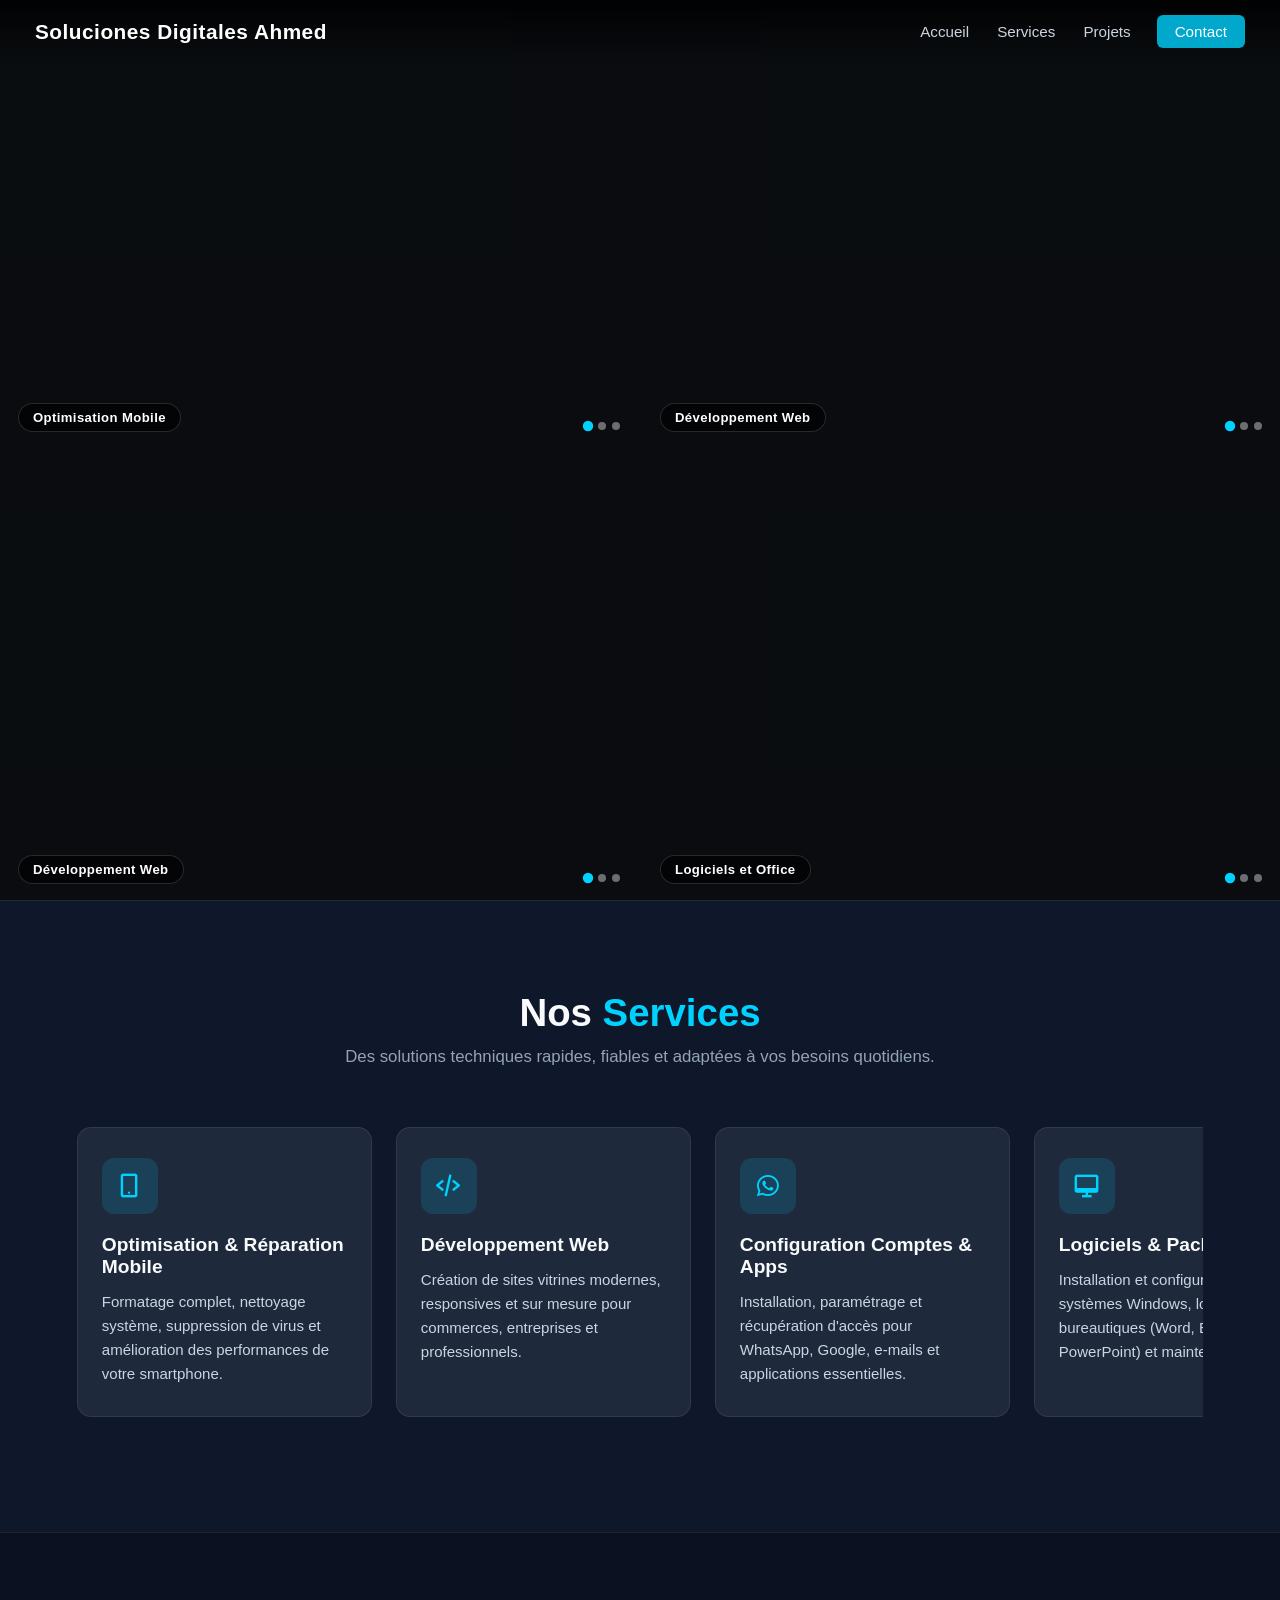
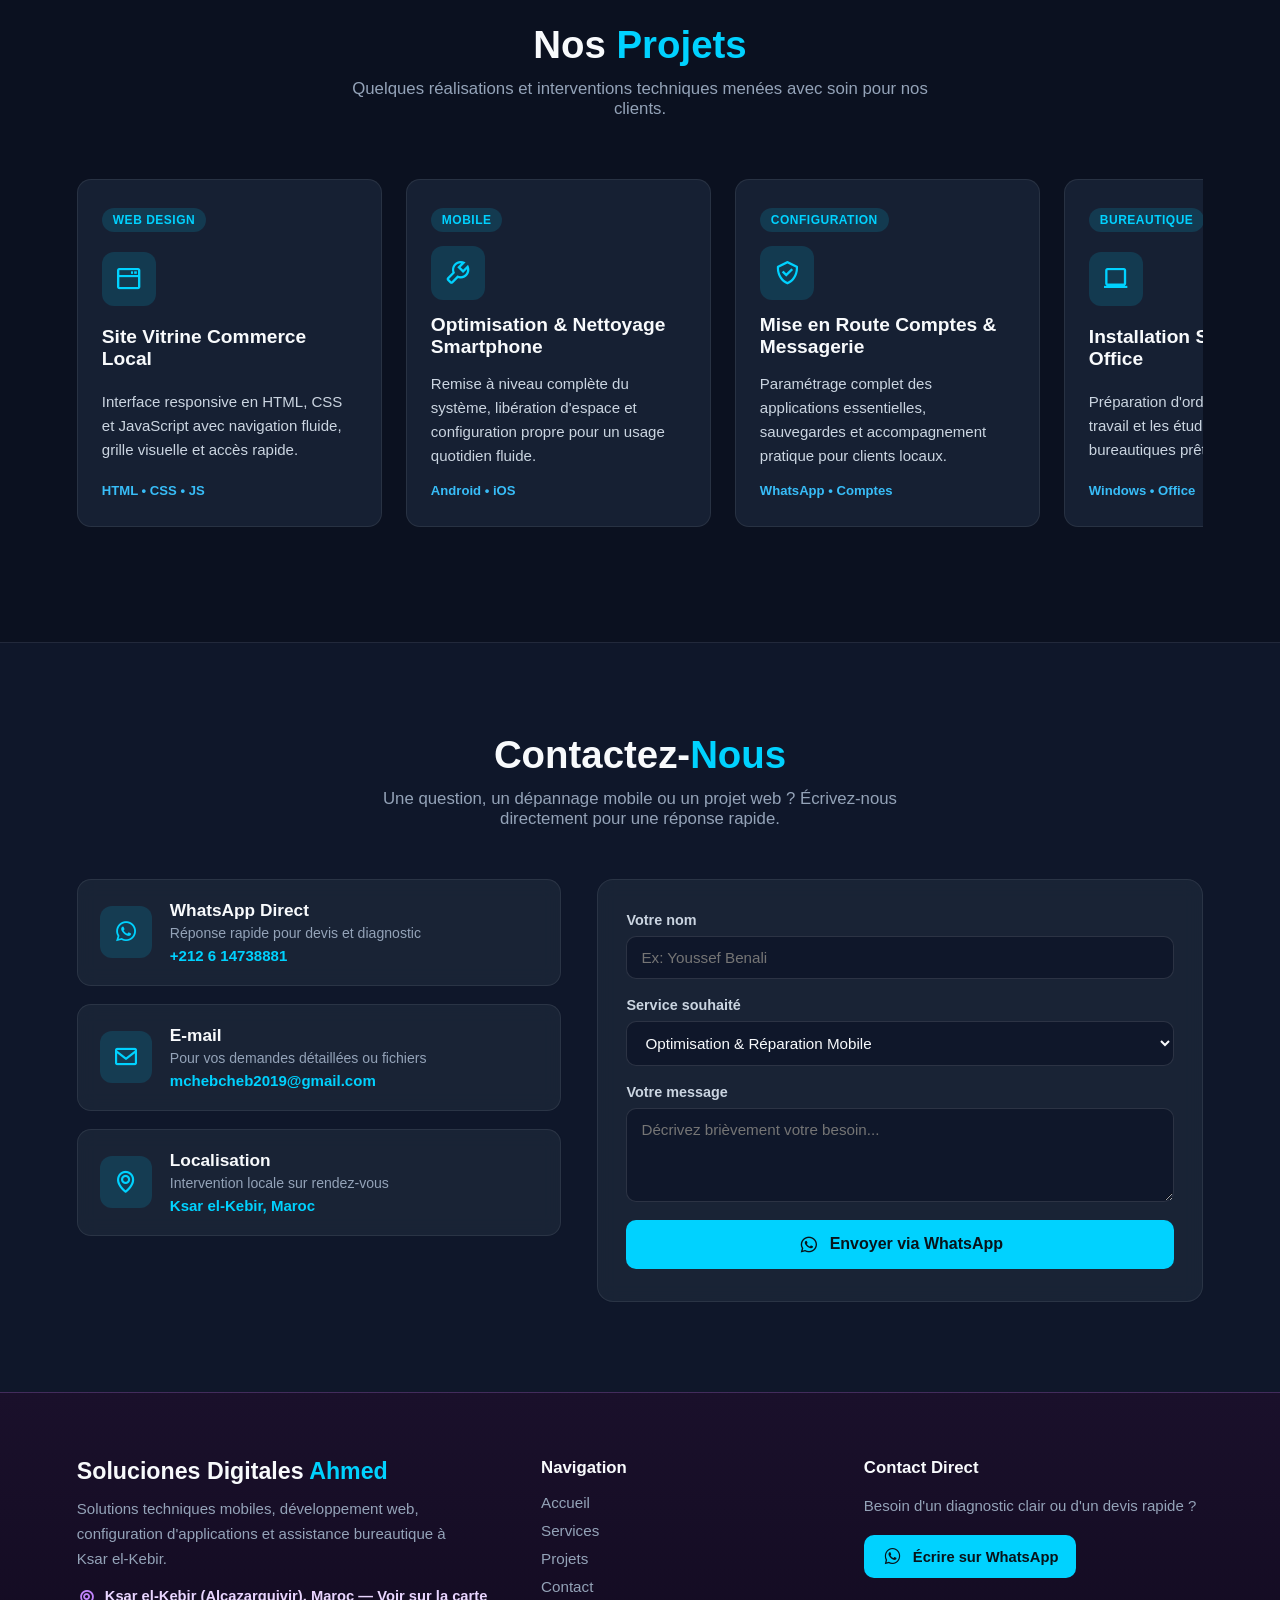
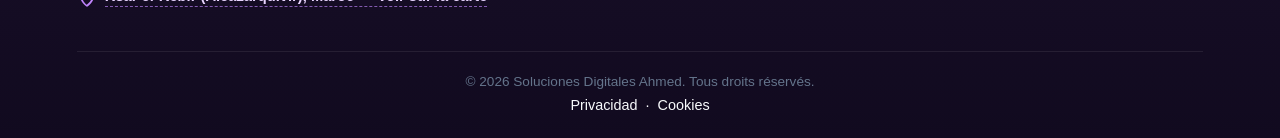
<file: index.html>
<!doctype html>
<html lang="es">

<head>
    <meta charset="UTF-8" />
    <meta http-equiv="X-UA-Compatible" content="IE=edge" />
    <meta name="viewport" content="width=device-width, initial-scale=1.0" />
    <meta name="description" content="Ahmed Design: Desarrollador web profesional al antojo del cliente.">
    <title>Ahmed Design | Motivarse</title>
    <link rel="stylesheet" href="estilos.css" />
    <link rel="stylesheet" href="responsive.css">
    <link href="https://unpkg.com/boxicons@2.1.4/css/boxicons.min.css" rel="stylesheet" />
    <link rel="stylesheet" href="https://cdnjs.cloudflare.com/ajax/libs/font-awesome/6.0.0/css/all.min.css">
    <link rel="icon" type="image/x-icon" href="favicon.ico">
    <style>
        @media (max-width: 768px) {
            img {
                max-width: 100% !important;
                height: auto !important;
                object-fit: cover;
            }
        }

        /* Estilo básico para el icono del menú hamburguesa en móvil */
        .menu-toggle {
            display: none;
            cursor: pointer;
            font-size: 2rem;
            color: #f8fafc;
        }

        @media (max-width: 768px) {
            .menu-toggle {
                display: block;
            }
        }
    </style>
</head>

<body>

    <!-- Barra de navegación superior -->
    <header class="navbar">
        <div class="logo">Soluciones Digitales Ahmed</div>

        <!-- Botón Menú Hamburguesa -->
        <div class="menu-toggle" id="mobile-menu">
            <i class='bx bx-menu'></i>
        </div>

        <nav class="nav-links">
            <a href="index.html" class="link active">Accueil</a>
            <a href="#services" class="link">Services</a>
            <a href="#projets" class="link">Projets</a>
            <a href="#contacto" class="btn-nav">Contact</a>
        </nav>
    </header>

    <!-- Cuadrícula principal de 4 esquinas -->
    <main class="grid-4-corners">

        <!-- ESQUINA 1: Superior Izquierda (Scroll Horizontal) -->
        <section class="corner" id="corner-1" data-direction="horizontal" data-interval="3200">
            <div class="slides-track">
                <div class="slide"
                    style="background-image: url('https://images.unsplash.com/photo-1518770660439-4636190af475?auto=format&fit=crop&w=1000&q=80');">
                </div>
                <div class="slide"
                    style="background-image: url('https://images.unsplash.com/photo-1498050108023-c5249f4df085?auto=format&fit=crop&w=1000&q=80');">
                </div>
                <div class="slide"
                    style="background-image: url('https://images.unsplash.com/photo-1526374965328-7f61d4dc18c5?auto=format&fit=crop&w=1000&q=80');">
                </div>
            </div>
            <span class="corner-badge">Optimisation Mobile</span>
            <div class="dots"></div>
        </section>

        <!-- ESQUINA 2: Superior Derecha (Scroll Vertical) -->
        <section class="corner" id="corner-2" data-direction="vertical" data-interval="3800">
            <div class="slides-track">
                <div class="slide"
                    style="background-image: url('https://images.unsplash.com/photo-1555066931-4365d14bab8c?auto=format&fit=crop&w=1000&q=80');">
                </div>
                <div class="slide"
                    style="background-image: url('https://images.unsplash.com/photo-1517694712202-14dd9538aa97?auto=format&fit=crop&w=1000&q=80');">
                </div>
                <div class="slide"
                    style="background-image: url('https://images.unsplash.com/photo-1504639725590-34d0984388bd?auto=format&fit=crop&w=1000&q=80');">
                </div>
            </div>
            <span class="corner-badge">Développement Web</span>
            <div class="dots"></div>
        </section>

        <!-- ESQUINA 3: Inferior Izquierda (Scroll Vertical) -->
        <section class="corner" id="corner-3" data-direction="vertical" data-interval="4100">
            <div class="slides-track">
                <div class="slide"
                    style="background-image: url('https://images.unsplash.com/photo-1563986768609-322da13575f3?auto=format&fit=crop&w=1000&q=80');">
                </div>
                <div class="slide"
                    style="background-image: url('https://images.unsplash.com/photo-1454165804606-c3d57bc86b40?auto=format&fit=crop&w=1000&q=80');">
                </div>
                <div class="slide"
                    style="background-image: url('https://images.unsplash.com/photo-1460925895917-afdab827c52f?auto=format&fit=crop&w=1000&q=80');">
                </div>
            </div>
            <span class="corner-badge">Développement Web</span>
            <div class="dots"></div>
        </section>

        <!-- ESQUINA 4: Inferior Derecha (Scroll Horizontal) -->
        <section class="corner" id="corner-4" data-direction="horizontal" data-interval="3500">
            <div class="slides-track">
                <div class="slide"
                    style="background-image: url('https://images.unsplash.com/photo-1531297484001-80022131f5a1?auto=format&fit=crop&w=1000&q=80');">
                </div>
                <div class="slide"
                    style="background-image: url('https://images.unsplash.com/photo-1519389950473-47ba0277781c?auto=format&fit=crop&w=1000&q=80');">
                </div>
                <div class="slide"
                    style="background-image: url('https://images.unsplash.com/photo-1550751827-4bd374c3f58b?auto=format&fit=crop&w=1000&q=80');">
                </div>
            </div>
            <span class="corner-badge">Logiciels et Office</span>
            <div class="dots"></div>
        </section>


    </main>
    <!-- SECCIÓN 2: Servicios (en la misma página, enlazada con #services) -->
    <section id="services" class="services-section">
        <div class="services-container">
            <div class="services-header">
                <h2>Nos <span>Services</span></h2>
                <p>Des solutions techniques rapides, fiables et adaptées à vos besoins quotidiens.</p>
            </div>

            <div class="services-marquee">
                <div class="services-track-cards">
                    <!-- Bloque 1 -->
                    <div class="service-card">
                        <div class="service-icon">
                            <i class='bx bx-mobile-alt'></i>
                        </div>
                        <h3>Optimisation & Réparation Mobile</h3>
                        <p>Formatage complet, nettoyage système, suppression de virus et amélioration des performances
                            de
                            votre smartphone.</p>
                    </div>

                    <div class="service-card">
                        <div class="service-icon">
                            <i class='bx bx-code-alt'></i>
                        </div>
                        <h3>Développement Web</h3>
                        <p>Création de sites vitrines modernes, responsives et sur mesure pour commerces, entreprises et
                            professionnels.</p>
                    </div>

                    <div class="service-card">
                        <div class="service-icon">
                            <i class='bx bxl-whatsapp'></i>
                        </div>
                        <h3>Configuration Comptes & Apps</h3>
                        <p>Installation, paramétrage et récupération d'accès pour WhatsApp, Google, e-mails et
                            applications
                            essentielles.</p>
                    </div>

                    <div class="service-card">
                        <div class="service-icon">
                            <i class='bx bx-desktop'></i>
                        </div>
                        <h3>Logiciels & Pack Office</h3>
                        <p>Installation et configuration de systèmes Windows, logiciels bureautiques (Word, Excel,
                            PowerPoint) et maintenance PC.</p>
                    </div>

                    <!-- Bloque 2 (duplicado para bucle continuo sin cortes hacia la izquierda) -->
                    <div class="service-card">
                        <div class="service-icon">
                            <i class='bx bx-mobile-alt'></i>
                        </div>
                        <h3>Optimisation & Réparation Mobile</h3>
                        <p>Formatage complet, nettoyage système, suppression de virus et amélioration des performances
                            de
                            votre smartphone.</p>
                    </div>

                    <div class="service-card">
                        <div class="service-icon">
                            <i class='bx bx-code-alt'></i>
                        </div>
                        <h3>Développement Web</h3>
                        <p>Création de sites vitrines modernes, responsives et sur mesure pour commerces, entreprises et
                            professionnels.</p>
                    </div>

                    <div class="service-card">
                        <div class="service-icon">
                            <i class='bx bxl-whatsapp'></i>
                        </div>
                        <h3>Configuration Comptes & Apps</h3>
                        <p>Installation, paramétrage et récupération d'accès pour WhatsApp, Google, e-mails et
                            applications
                            essentielles.</p>
                    </div>

                    <div class="service-card">
                        <div class="service-icon">
                            <i class='bx bx-desktop'></i>
                        </div>
                        <h3>Logiciels & Pack Office</h3>
                        <p>Installation et configuration de systèmes Windows, logiciels bureautiques (Word, Excel,
                            PowerPoint) et maintenance PC.</p>
                    </div>
                </div>
            </div>
        </div>
    </section>
    <!-- SECCIÓN 3: Projets (en la misma página, enlazada con #projects) -->
    <section id="projets" class="projects-section">
        <div class="projects-container">
            <div class="projects-header">
                <h2>Nos <span>Projets</span></h2>
                <p>Quelques réalisations et interventions techniques menées avec soin pour nos clients.</p>
            </div>

            <div class="projects-marquee">
                <div class="projects-track-cards">
                    <!-- Bloque 1 -->
                    <article class="project-card">
                        <div class="project-badge">Web Design</div>
                        <div class="project-icon">
                            <i class='bx bx-window-alt'></i>
                        </div>
                        <h3>Site Vitrine Commerce Local</h3>
                        <p>Interface responsive en HTML, CSS et JavaScript avec navigation fluide, grille visuelle et
                            accès rapide.</p>
                        <span class="project-tag">HTML • CSS • JS</span>
                    </article>

                    <article class="project-card">
                        <div class="project-badge">Mobile</div>
                        <div class="project-icon">
                            <i class='bx bx-wrench'></i>
                        </div>
                        <h3>Optimisation & Nettoyage Smartphone</h3>
                        <p>Remise à niveau complète du système, libération d'espace et configuration propre pour un
                            usage quotidien fluide.</p>
                        <span class="project-tag">Android • iOS</span>
                    </article>

                    <article class="project-card">
                        <div class="project-badge">Configuration</div>
                        <div class="project-icon">
                            <i class='bx bx-check-shield'></i>
                        </div>
                        <h3>Mise en Route Comptes & Messagerie</h3>
                        <p>Paramétrage complet des applications essentielles, sauvegardes et accompagnement pratique
                            pour clients locaux.</p>
                        <span class="project-tag">WhatsApp • Comptes</span>
                    </article>

                    <article class="project-card">
                        <div class="project-badge">Bureautique</div>
                        <div class="project-icon">
                            <i class='bx bx-laptop'></i>
                        </div>
                        <h3>Installation Système & Pack Office</h3>
                        <p>Préparation d'ordinateurs pour le travail et les études avec outils bureautiques prêts à
                            l'emploi.</p>
                        <span class="project-tag">Windows • Office</span>
                    </article>

                    <!-- Bloque 2 (duplicado para bucle continuo sin cortes hacia la izquierda) -->
                    <article class="project-card">
                        <div class="project-badge">Web Design</div>
                        <div class="project-icon">
                            <i class='bx bx-window-alt'></i>
                        </div>
                        <h3>Site Vitrine Commerce Local</h3>
                        <p>Interface responsive en HTML, CSS et JavaScript avec navigation fluide, grille visuelle et
                            accès rapide.</p>
                        <span class="project-tag">HTML • CSS • JS</span>
                    </article>

                    <article class="project-card">
                        <div class="project-badge">Mobile</div>
                        <div class="project-icon">
                            <i class='bx bx-wrench'></i>
                        </div>
                        <h3>Optimisation & Nettoyage Smartphone</h3>
                        <p>Remise à niveau complète du système, libération d'espace et configuration propre pour un
                            usage quotidien fluide.</p>
                        <span class="project-tag">Android • iOS</span>
                    </article>

                    <article class="project-card">
                        <div class="project-badge">Configuration</div>
                        <div class="project-icon">
                            <i class='bx bx-check-shield'></i>
                        </div>
                        <h3>Mise en Route Comptes & Messagerie</h3>
                        <p>Paramétrage complet des applications essentielles, sauvegardes et accompagnement pratique
                            pour clients locaux.</p>
                        <span class="project-tag">WhatsApp • Comptes</span>
                    </article>

                    <article class="project-card">
                        <div class="project-badge">Bureautique</div>
                        <div class="project-icon">
                            <i class='bx bx-laptop'></i>
                        </div>
                        <h3>Installation Système & Pack Office</h3>
                        <p>Préparation d'ordinateurs pour le travail et les études avec outils bureautiques prêts à
                            l'emploi.</p>
                        <span class="project-tag">Windows • Office</span>
                    </article>
                </div>
            </div>
        </div>
    </section>
    <!-- SECCIÓN 4: Contact (enlazada con #contacto) -->
    <section id="contacto" class="contact-section">
        <div class="contact-container">
            <div class="contact-header">
                <h2>Contactez-<span>Nous</span></h2>
                <p>Une question, un dépannage mobile ou un projet web ? Écrivez-nous directement pour une réponse
                    rapide.</p>
            </div>

            <div class="contact-grid">
                <!-- Columna izquierda: Canales directos -->
                <div class="contact-info">
                    <div class="contact-card">
                        <div class="contact-icon">
                            <i class='bx bxl-whatsapp'></i>
                        </div>
                        <div class="contact-details">
                            <h3>WhatsApp Direct</h3>
                            <p>Réponse rapide pour devis et diagnostic</p>
                            <a href="https://wa.me/212614738881" target="_blank" rel="noopener noreferrer">+212 6
                                14738881</a>
                        </div>
                    </div>

                    <div class="contact-card">
                        <div class="contact-icon">
                            <i class='bx bx-envelope'></i>
                        </div>
                        <div class="contact-details">
                            <h3>E-mail</h3>
                            <p>Pour vos demandes détaillées ou fichiers</p>
                            <a href="mailto:mchebcheb2019@gmail.com">mchebcheb2019@gmail.com</a>
                        </div>
                    </div>

                    <div class="contact-card">
                        <div class="contact-icon">
                            <i class='bx bx-map'></i>
                        </div>
                        <div class="contact-details">
                            <h3>Localisation</h3>
                            <p>Intervention locale sur rendez-vous</p>
                            <a href="https://www.google.com/maps/place//data=!4m2!3m1!19sChIJ16HLhYlNCg0RE3AwW9LS4B0"
                                target="_blank" rel="noopener noreferrer">Ksar el-Kebir, Maroc</a>
                        </div>
                    </div>
                </div>

                <!-- Columna derecha: Formulario rápido hacia WhatsApp -->
                <form id="contact-form" class="contact-form">
                    <div class="form-group">
                        <label for="client-name">Votre nom</label>
                        <input type="text" id="client-name" placeholder="Ex: Youssef Benali" required>
                    </div>

                    <div class="form-group">
                        <label for="client-service">Service souhaité</label>
                        <select id="client-service" required>
                            <option value="Optimisation & Réparation Mobile">Optimisation & Réparation Mobile</option>
                            <option value="Développement Web">Développement Web</option>
                            <option value="Configuration Comptes & Apps">Configuration Comptes & Apps</option>
                            <option value="Logiciels & Pack Office">Logiciels & Pack Office</option>
                            <option value="Autre demande">Autre demande</option>
                        </select>
                    </div>

                    <div class="form-group">
                        <label for="client-message">Votre message</label>
                        <textarea id="client-message" rows="4" placeholder="Décrivez brièvement votre besoin..."
                            required></textarea>
                    </div>

                    <button type="submit" class="contact-submit-btn">
                        <i class='bx bxl-whatsapp'></i>
                        <span>Envoyer via WhatsApp</span>
                    </button>
                </form>
            </div>
        </div>
    </section>
    <!-- FOOTER: Soluciones Digitales Ahmed -->
    <footer id="contacto" class="site-footer">
        <div class="footer-container">
            <div class="footer-brand">
                <h3>Soluciones Digitales <span>Ahmed</span></h3>
                <p>Solutions techniques mobiles, développement web, configuration d'applications et assistance
                    bureautique à Ksar el-Kebir.</p>
                <div class="footer-location">
                    <i class='bx bx-map'></i>
                    <a href="https://www.google.com/maps/place//data=!4m2!3m1!19sChIJ16HLhYlNCg0RE3AwW9LS4B0"
                        target="_blank" rel="noopener noreferrer">
                        Ksar el-Kebir (Alcazarquivir), Maroc — Voir sur la carte
                    </a>
                </div>
            </div>

            <div class="footer-links">
                <h4>Navigation</h4>
                <ul>
                    <li><a href="index.html">Accueil</a></li>
                    <li><a href="#services">Services</a></li>
                    <li><a href="#projets">Projets</a></li>
                    <li><a href="#contacto">Contact</a></li>
                </ul>
            </div>

            <div class="footer-contact">
                <h4>Contact Direct</h4>
                <p>Besoin d'un diagnostic clair ou d'un devis rapide ?</p>
                <a href="https://wa.me/212614738881" target="_blank" rel="noopener noreferrer" class="footer-wa-btn">
                    <i class='bx bxl-whatsapp'></i>
                    <span>Écrire sur WhatsApp</span>
                </a>
            </div>
        </div>

        <div class="footer-bottom">
            <p>&copy; <span id="footer-year">2026</span> Soluciones Digitales Ahmed. Tous droits réservés.</p>
            <div class="privacidad-cookies">
                <a href="Privacidad.html">Privacidad</a>
                <span>·</span>
                <a href="Cookies.html">Cookies</a>
            </div>
        </div>
    </footer>

    <script src="script.js"></script>
</body>

</html>
</file>
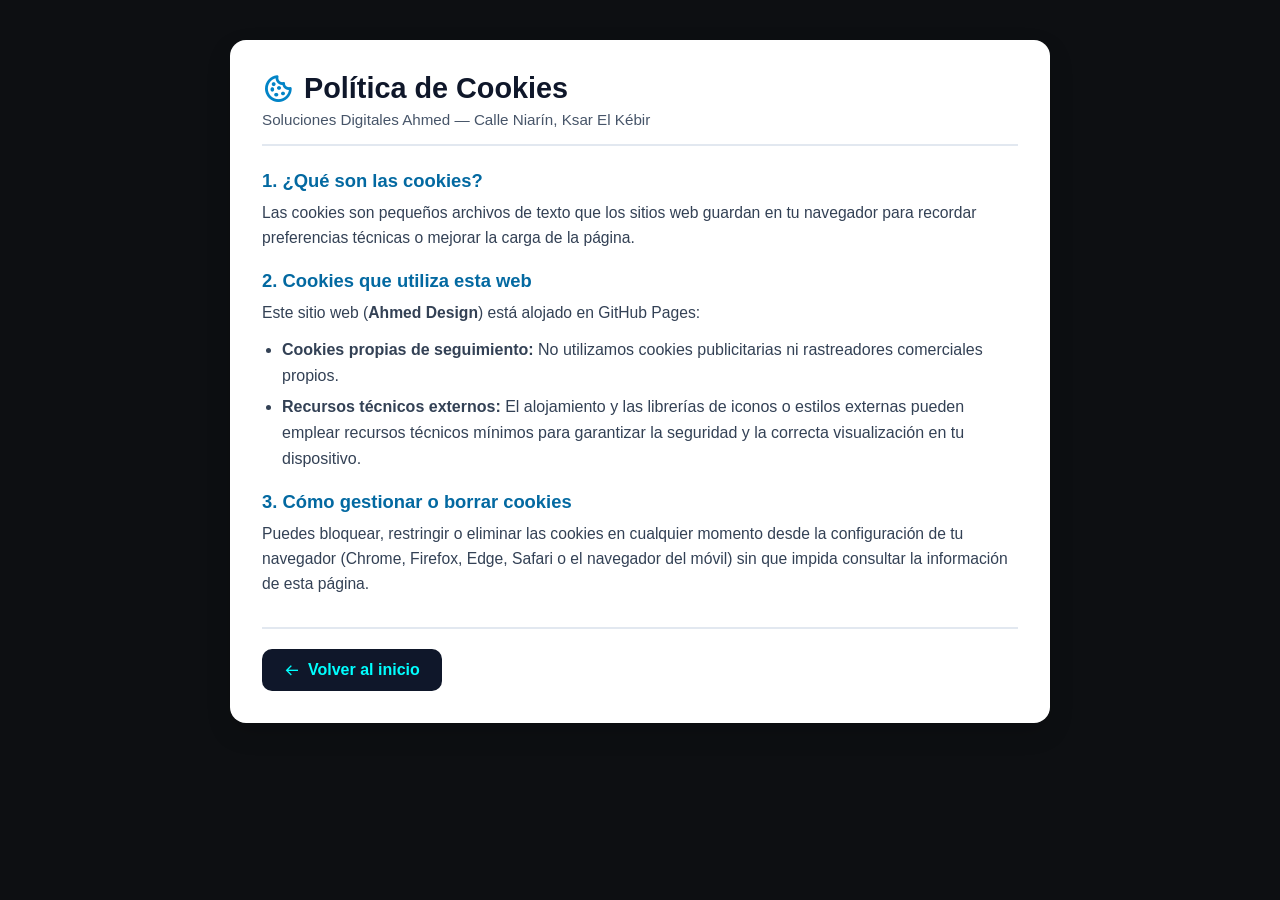
<file: Cookies.html>
<!doctype html>
<html lang="es">

<head>
    <meta charset="UTF-8" />
    <meta http-equiv="X-UA-Compatible" content="IE=edge" />
    <meta name="viewport" content="width=device-width, initial-scale=1.0" />
    <meta name="description" content="Ahmed Design: Desarrollador web profesional al antojo del cliente.">
    <title>Ahmed Design | Motivarse</title>
    <link rel="stylesheet" href="estilos.css" />
    <link rel="stylesheet" href="responsive.css">
    <link href="https://unpkg.com/boxicons@2.1.4/css/boxicons.min.css" rel="stylesheet" />
    <link rel="stylesheet" href="https://cdnjs.cloudflare.com/ajax/libs/font-awesome/6.0.0/css/all.min.css">
    <link rel="icon" type="image/x-icon" href="favicon.ico">
</head>

<body>
    <main class="legal-container">
        <header class="legal-header">
            <h1><i class='bx bx-cookie'></i> Política de Cookies</h1>
            <p class="subtitle">Soluciones Digitales Ahmed — Calle Niarín, Ksar El Kébir</p>
        </header>

        <section class="legal-content">
            <h2>1. ¿Qué son las cookies?</h2>
            <p>Las cookies son pequeños archivos de texto que los sitios web guardan en tu navegador para recordar
                preferencias técnicas o mejorar la carga de la página.</p>

            <h2>2. Cookies que utiliza esta web</h2>
            <p>Este sitio web (<strong>Ahmed Design</strong>) está alojado en GitHub Pages:</p>
            <ul>
                <li><strong>Cookies propias de seguimiento:</strong> No utilizamos cookies publicitarias ni rastreadores
                    comerciales propios.</li>
                <li><strong>Recursos técnicos externos:</strong> El alojamiento y las librerías de iconos o estilos
                    externas pueden emplear recursos técnicos mínimos para garantizar la seguridad y la correcta
                    visualización en tu dispositivo.</li>
            </ul>

            <h2>3. Cómo gestionar o borrar cookies</h2>
            <p>Puedes bloquear, restringir o eliminar las cookies en cualquier momento desde la configuración de tu
                navegador (Chrome, Firefox, Edge, Safari o el navegador del móvil) sin que impida consultar la
                información de esta página.</p>
        </section>

        <footer class="legal-footer">
            <a href="index.html" class="btn-volver">
                <i class='bx bx-arrow-back'></i> Volver al inicio
            </a>
        </footer>
    </main>
</body>

</html>
</file>
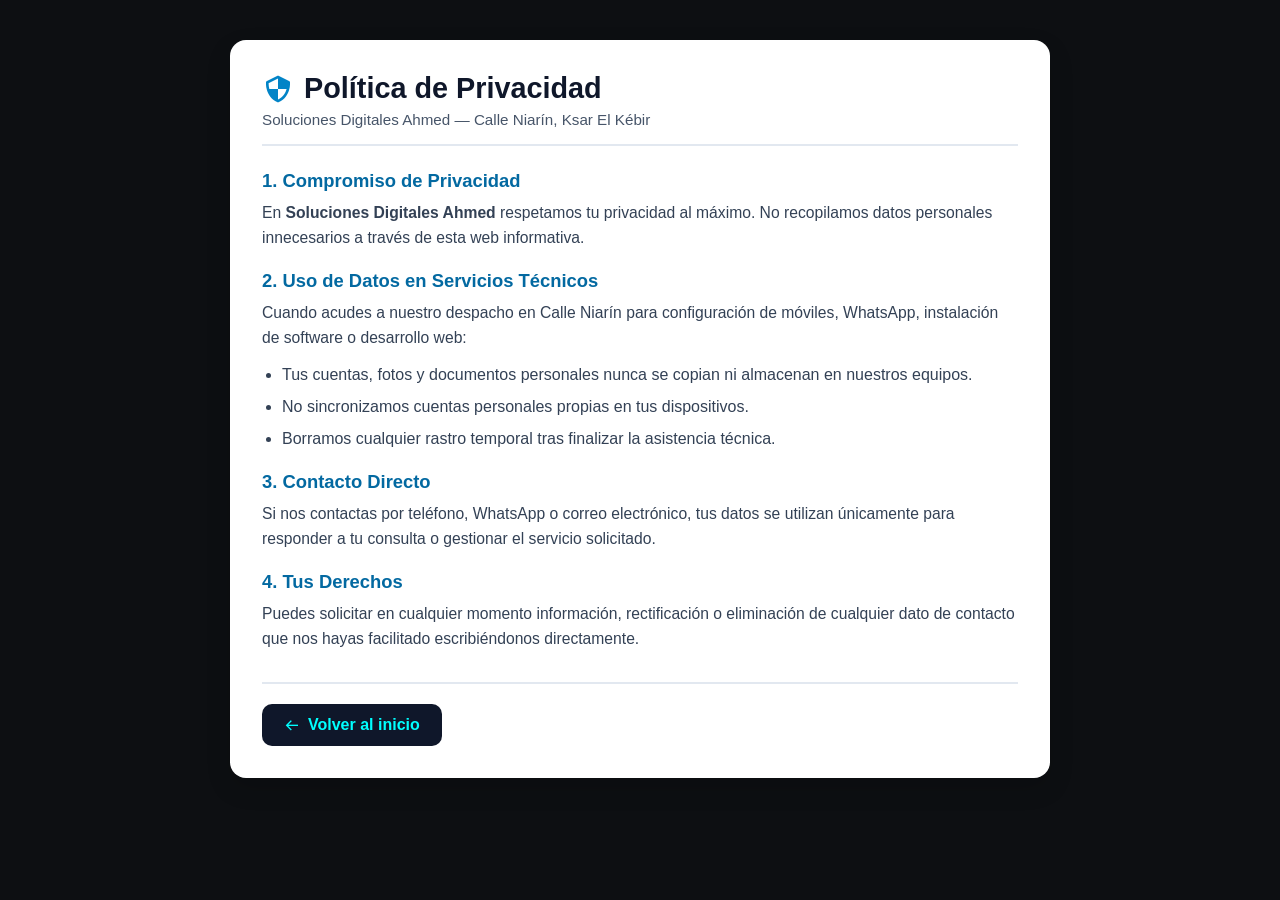
<file: Privacidad.html>
<!doctype html>
<html lang="es">

<head>
    <meta charset="UTF-8" />
    <meta http-equiv="X-UA-Compatible" content="IE=edge" />
    <meta name="viewport" content="width=device-width, initial-scale=1.0" />
    <meta name="description" content="Ahmed Design: Desarrollador web profesional al antojo del cliente.">
    <title>Ahmed Design | Motivarse</title>
    <link rel="stylesheet" href="estilos.css" />
    <link rel="stylesheet" href="responsive.css">
    <link href="https://unpkg.com/boxicons@2.1.4/css/boxicons.min.css" rel="stylesheet" />
    <link rel="stylesheet" href="https://cdnjs.cloudflare.com/ajax/libs/font-awesome/6.0.0/css/all.min.css">
    <link rel="icon" type="image/x-icon" href="favicon.ico">
</head>

<body>
    <main class="legal-container">
        <header class="legal-header">
            <h1><i class='bx bx-shield-quarter'></i> Política de Privacidad</h1>
            <p class="subtitle">Soluciones Digitales Ahmed — Calle Niarín, Ksar El Kébir</p>
        </header>

        <section class="legal-content">
            <h2>1. Compromiso de Privacidad</h2>
            <p>En <strong>Soluciones Digitales Ahmed</strong> respetamos tu privacidad al máximo. No recopilamos datos
                personales innecesarios a través de esta web informativa.</p>

            <h2>2. Uso de Datos en Servicios Técnicos</h2>
            <p>Cuando acudes a nuestro despacho en Calle Niarín para configuración de móviles, WhatsApp, instalación de
                software o desarrollo web:</p>
            <ul>
                <li>Tus cuentas, fotos y documentos personales nunca se copian ni almacenan en nuestros equipos.</li>
                <li>No sincronizamos cuentas personales propias en tus dispositivos.</li>
                <li>Borramos cualquier rastro temporal tras finalizar la asistencia técnica.</li>
            </ul>

            <h2>3. Contacto Directo</h2>
            <p>Si nos contactas por teléfono, WhatsApp o correo electrónico, tus datos se utilizan únicamente para
                responder a tu consulta o gestionar el servicio solicitado.</p>

            <h2>4. Tus Derechos</h2>
            <p>Puedes solicitar en cualquier momento información, rectificación o eliminación de cualquier dato de
                contacto que nos hayas facilitado escribiéndonos directamente.</p>
        </section>

        <footer class="legal-footer">
            <a href="index.html" class="btn-volver">
                <i class='bx bx-arrow-back'></i> Volver al inicio
            </a>
        </footer>
    </main>
</body>

</html>
</file>
<file: estilos.css>
/* Reset básico */
* {
    margin: 0;
    padding: 0;
    box-sizing: border-box;
    font-family: 'Segoe UI', Tahoma, Geneva, Verdana, sans-serif;
}

html {
    scroll-behavior: smooth;
    overflow-x: hidden;
}

body {
    background-color: #0d0f12;
    color: #ffffff;
    overflow-x: hidden;
    overflow-y: auto;
    min-height: 100vh;
    width: 100%;
}

/* Barra superior */
.navbar {
    position: fixed;
    top: 0;
    left: 0;
    width: 100%;
    padding: 15px 35px;
    display: flex;
    justify-content: space-between;
    align-items: center;
    z-index: 100;
    background: linear-gradient(to bottom, rgba(0, 0, 0, 0.85), transparent);
}

.logo {
    font-size: 1.3rem;
    font-weight: 700;
    letter-spacing: 0.5px;
    color: #ffffff;
}

.nav-links {
    display: flex;
    align-items: center;
    gap: 24px;
}

.nav-links a {
    color: #e2e8f0;
    text-decoration: none;
    font-size: 0.95rem;
    font-weight: 500;
    transition: color 0.3s ease;
}

.nav-links a:hover {
    color: #00d2ff;
}

.btn-nav {
    background-color: #00a8cc;
    color: #ffffff !important;
    padding: 8px 18px;
    border-radius: 6px;
    font-weight: 600;
}

/* Estilo base de cada enlace */
.nav-links .link {
    position: relative;
    color: #cbd5e1;
    text-decoration: none;
    font-size: 0.95rem;
    font-weight: 500;
    padding: 6px 2px;
    transition: color 0.3s ease;
}

/* Efecto al pasar el ratón */
.nav-links .link:hover {
    color: #ffffff;
}

/* Estado ACTIVE (página actual) */
.nav-links .link.active {
    color: #00d2ff;
    font-weight: 700;
}

/* Línea inferior luminosa en el enlace activo */
.nav-links .link.active::after {
    content: '';
    position: absolute;
    left: 0;
    bottom: 0;
    width: 100%;
    height: 2px;
    background-color: #00d2ff;
    border-radius: 2px;
    box-shadow: 0 0 8px rgba(0, 210, 255, 0.6);
}

/* Cuadrícula 2x2 de las 4 esquinas */
.grid-4-corners {
    display: grid;
    grid-template-columns: 1fr 1fr;
    grid-template-rows: 1fr 1fr;
    width: 100%;
    height: 100vh;
    min-height: 620px;
    gap: 4px;
    background-color: #0a0c0e;
    position: relative;
}

.corner {
    position: relative;
    width: 100%;
    height: 100%;
    overflow: hidden;
}

/* Pista de imágenes que hace el scroll */
.slides-track {
    display: flex;
    width: 100%;
    height: 100%;
    transition: transform 0.85s cubic-bezier(0.25, 1, 0.5, 1);
}

.corner[data-direction="vertical"] .slides-track {
    flex-direction: column;
}

.slide {
    min-width: 100%;
    min-height: 100%;
    background-size: cover;
    background-position: center;
    position: relative;
}

/* Filtro oscuro suave encima de cada foto para mejorar contraste */
.slide::after {
    content: '';
    position: absolute;
    inset: 0;
    background: rgba(10, 14, 20, 0.32);
}

/* Etiqueta de cada esquina */
.corner-badge {
    position: absolute;
    bottom: 16px;
    left: 18px;
    background: rgba(0, 0, 0, 0.65);
    backdrop-filter: blur(6px);
    padding: 6px 14px;
    border-radius: 20px;
    font-size: 0.82rem;
    font-weight: 600;
    letter-spacing: 0.4px;
    border: 1px solid rgba(255, 255, 255, 0.15);
    z-index: 10;
}

/* Puntitos indicadores de cada esquina */
.dots {
    position: absolute;
    bottom: 18px;
    right: 18px;
    display: flex;
    gap: 6px;
    z-index: 10;
}

.dot {
    width: 8px;
    height: 8px;
    border-radius: 50%;
    background: rgba(255, 255, 255, 0.4);
    cursor: pointer;
    transition: all 0.3s ease;
}

.dot.active {
    background: #00d2ff;
    transform: scale(1.3);
}

/* Tarjeta Central Flotante (Glassmorphism) */
.center-card {
    position: absolute;
    top: 50%;
    left: 50%;
    transform: translate(-50%, -50%);
    z-index: 50;
    background: rgba(15, 20, 28, 0.72);
    backdrop-filter: blur(14px);
    -webkit-backdrop-filter: blur(14px);
    border: 1px solid rgba(255, 255, 255, 0.18);
    border-radius: 16px;
    padding: 32px 40px;
    text-align: center;
    max-width: 500px;
    width: 90%;
    box-shadow: 0 20px 50px rgba(0, 0, 0, 0.6);
}

.center-card h1 {
    font-size: 2rem;
    margin-bottom: 12px;
    color: #ffffff;
}

.center-card p {
    font-size: 1rem;
    color: #cbd5e1;
    line-height: 1.5;
    margin-bottom: 24px;
}

.card-actions {
    display: flex;
    justify-content: center;
    gap: 14px;
    flex-wrap: wrap;
}

.btn-primary {
    background-color: #00a8cc;
    color: #ffffff;
    text-decoration: none;
    padding: 12px 24px;
    border-radius: 8px;
    font-weight: 600;
    transition: background 0.3s ease;
}

.btn-primary:hover {
    background-color: #0086a3;
}

.btn-secondary {
    background: rgba(255, 255, 255, 0.12);
    color: #ffffff;
    border: 1px solid rgba(255, 255, 255, 0.25);
    padding: 12px 20px;
    border-radius: 8px;
    font-weight: 600;
    cursor: pointer;
    transition: background 0.3s ease;
}

.btn-secondary:hover {
    background: rgba(255, 255, 255, 0.22);
}

/* Sección de Servicios */
.services-section {
    position: relative;
    padding: 90px 6%;
    min-height: 70vh;
    background-color: #0f172a;
    color: #f8fafc;
    border-top: 1px solid rgba(255, 255, 255, 0.08);
    scroll-margin-top: 75px;
    z-index: 20;
    overflow: hidden;
}

.services-container {
    max-width: 1250px;
    margin: 0 auto;
}

.services-header {
    text-align: center;
    margin-bottom: 45px;
}

.services-header h2 {
    font-size: 2.4rem;
    margin-bottom: 12px;
    color: #f8fafc;
}

.services-header h2 span {
    color: #00d2ff;
}

.services-header p {
    color: #94a3b8;
    font-size: 1.05rem;
    max-width: 600px;
    margin: 0 auto;
}

/* Ventana del carrusel hacia la izquierda */
.services-marquee {
    width: 100%;
    overflow: hidden;
    padding: 15px 0 25px;
}

/* Pista que se mueve suavemente hacia la izquierda */
.services-track-cards {
    display: flex;
    gap: 24px;
    width: max-content;
    animation: pasarIzquierda 26s linear infinite;
}

/* Se pausa al poner el ratón encima */
.services-marquee:hover .services-track-cards {
    animation-play-state: paused;
}

@keyframes pasarIzquierda {
    0% {
        transform: translateX(0);
    }

    100% {
        transform: translateX(-50%);
    }
}

.service-card {
    flex: 0 0 295px;
    background-color: #1e293b;
    padding: 30px 24px;
    border-radius: 14px;
    border: 1px solid rgba(255, 255, 255, 0.08);
    transition: background-color 0.3s ease, border-color 0.3s ease, box-shadow 0.3s ease, color 0.3s ease;
}

.service-card:hover {
    background-color: #00d2ff;
    border-color: #67e8f9;
    box-shadow: 0 12px 28px rgba(0, 210, 255, 0.35);
    color: #08131a;
}

.service-card:hover h3,
.service-card:hover p {
    color: #08131a;
}

.service-card:hover .service-icon {
    background: rgba(8, 19, 26, 0.16);
    color: #08131a;
}

.service-icon {
    width: 56px;
    height: 56px;
    background: rgba(0, 210, 255, 0.14);
    color: #00d2ff;
    border-radius: 12px;
    display: flex;
    align-items: center;
    justify-content: center;
    font-size: 1.8rem;
    margin-bottom: 20px;
    transition: background 0.3s ease, color 0.3s ease;
}

.service-card h3 {
    font-size: 1.2rem;
    margin-bottom: 12px;
    color: #f8fafc;
    transition: color 0.3s ease;
}

.service-card p {
    color: #cbd5e1;
    font-size: 0.94rem;
    line-height: 1.6;
    transition: color 0.3s ease;
}

/* Footer con fondo lila oscuro */
.site-footer {
    position: relative;
    background: linear-gradient(180deg, #1a102b 0%, #110a1f 100%);
    color: #f8fafc;
    border-top: 1px solid rgba(192, 132, 252, 0.28);
    padding: 65px 6% 25px;
    z-index: 20;
}

.footer-container {
    max-width: 1250px;
    margin: 0 auto;
    display: grid;
    grid-template-columns: 1.5fr 1fr 1.2fr;
    gap: 40px;
    padding-bottom: 40px;
    border-bottom: 1px solid rgba(255, 255, 255, 0.08);
}

.footer-brand h3 {
    font-size: 1.45rem;
    margin-bottom: 12px;
    color: #f8fafc;
}

.footer-brand h3 span {
    color: #00d2ff;
}

.footer-brand p {
    color: #94a3b8;
    font-size: 0.94rem;
    line-height: 1.65;
    max-width: 400px;
    margin-bottom: 16px;
}

.footer-location {
    display: inline-flex;
    align-items: center;
    gap: 8px;
    font-size: 0.92rem;
}

.footer-location i {
    color: #c084fc;
    font-size: 1.25rem;
}

.footer-location a {
    color: #e9d5ff;
    font-weight: 600;
    text-decoration: none;
    border-bottom: 1px dashed rgba(192, 132, 252, 0.65);
    padding-bottom: 2px;
    transition: color 0.25s ease, border-color 0.25s ease, text-shadow 0.25s ease;
}

.footer-location a:hover {
    color: #00d2ff;
    border-bottom-color: #00d2ff;
    text-shadow: 0 0 12px rgba(0, 210, 255, 0.35);
}

.footer-links h4,
.footer-contact h4 {
    font-size: 1.05rem;
    margin-bottom: 16px;
    color: #f8fafc;
}

.footer-links ul {
    list-style: none;
    padding: 0;
    margin: 0;
    display: flex;
    flex-direction: column;
    gap: 10px;
}

.footer-links a {
    color: #94a3b8;
    text-decoration: none;
    font-size: 0.95rem;
    transition: color 0.25s ease, transform 0.25s ease;
    display: inline-block;
}

.footer-links a:hover {
    color: #00d2ff;
    transform: translateX(4px);
}

.footer-contact p {
    color: #94a3b8;
    font-size: 0.94rem;
    line-height: 1.55;
    margin-bottom: 18px;
}

.footer-wa-btn {
    display: inline-flex;
    align-items: center;
    gap: 10px;
    background-color: #00d2ff;
    color: #08131a;
    font-weight: 700;
    font-size: 0.92rem;
    text-decoration: none;
    padding: 11px 18px;
    border-radius: 10px;
    transition: background-color 0.25s ease, box-shadow 0.25s ease, transform 0.25s ease;
}

.footer-wa-btn i {
    font-size: 1.3rem;
}

.footer-wa-btn:hover {
    background-color: #38bdf8;
    box-shadow: 0 8px 22px rgba(0, 210, 255, 0.35);
    transform: translateY(-2px);
}

.footer-bottom {
    max-width: 1250px;
    margin: 22px auto 0;
    text-align: center;
}

.footer-bottom p {
    color: #64748b;
    font-size: 0.85rem;
}

/* Sección de Contacto */
.contact-section {
    position: relative;
    padding: 90px 6%;
    background-color: #0f172a;
    color: #f8fafc;
    border-top: 1px solid rgba(255, 255, 255, 0.08);
    scroll-margin-top: 75px;
    z-index: 20;
}

.contact-container {
    max-width: 1150px;
    margin: 0 auto;
}

.contact-header {
    text-align: center;
    margin-bottom: 50px;
}

.contact-header h2 {
    font-size: 2.4rem;
    margin-bottom: 12px;
    color: #f8fafc;
}

.contact-header h2 span {
    color: #00d2ff;
}

.contact-header p {
    color: #94a3b8;
    font-size: 1.05rem;
    max-width: 600px;
    margin: 0 auto;
}

.contact-grid {
    display: grid;
    grid-template-columns: 1fr 1.25fr;
    gap: 36px;
    align-items: start;
}

/* Tarjetas de información lateral */
.contact-info {
    display: flex;
    flex-direction: column;
    gap: 18px;
}

.contact-card {
    display: flex;
    align-items: center;
    gap: 18px;
    background: rgba(30, 41, 59, 0.72);
    backdrop-filter: blur(10px);
    padding: 20px 22px;
    border-radius: 14px;
    border: 1px solid rgba(255, 255, 255, 0.08);
    transition: border-color 0.3s ease, transform 0.3s ease, box-shadow 0.3s ease;
}

.contact-card:hover {
    border-color: rgba(0, 210, 255, 0.45);
    transform: translateY(-3px);
    box-shadow: 0 10px 24px rgba(0, 210, 255, 0.14);
}

.contact-icon {
    flex-shrink: 0;
    width: 52px;
    height: 52px;
    border-radius: 12px;
    background: rgba(0, 210, 255, 0.14);
    color: #00d2ff;
    display: flex;
    align-items: center;
    justify-content: center;
    font-size: 1.65rem;
}

.contact-details h3 {
    font-size: 1.08rem;
    color: #f8fafc;
    margin-bottom: 4px;
}

.contact-details p {
    font-size: 0.88rem;
    color: #94a3b8;
    margin-bottom: 6px;
}

.contact-details a {
    color: #00d2ff;
    font-weight: 600;
    font-size: 0.94rem;
    text-decoration: none;
    transition: color 0.25s ease;
}

.contact-details a:hover {
    color: #67e8f9;
    text-decoration: underline;
}

/* Formulario */
.contact-form {
    background: rgba(30, 41, 59, 0.72);
    backdrop-filter: blur(10px);
    padding: 32px 28px;
    border-radius: 16px;
    border: 1px solid rgba(255, 255, 255, 0.08);
    display: flex;
    flex-direction: column;
    gap: 18px;
}

.form-group {
    display: flex;
    flex-direction: column;
    gap: 8px;
}

.form-group label {
    font-size: 0.9rem;
    font-weight: 600;
    color: #cbd5e1;
}

.form-group input,
.form-group select,
.form-group textarea {
    width: 100%;
    background-color: #0f172a;
    border: 1px solid rgba(255, 255, 255, 0.12);
    border-radius: 10px;
    padding: 12px 14px;
    color: #f8fafc;
    font-family: inherit;
    font-size: 0.95rem;
    outline: none;
    transition: border-color 0.25s ease, box-shadow 0.25s ease;
}

.form-group input:focus,
.form-group select:focus,
.form-group textarea:focus {
    border-color: #00d2ff;
    box-shadow: 0 0 0 3px rgba(0, 210, 255, 0.16);
}

.form-group textarea {
    resize: vertical;
}

.contact-submit-btn {
    display: inline-flex;
    align-items: center;
    justify-content: center;
    gap: 10px;
    background-color: #00d2ff;
    color: #08131a;
    font-weight: 700;
    font-size: 1rem;
    border: none;
    border-radius: 10px;
    padding: 14px 22px;
    cursor: pointer;
    transition: background-color 0.25s ease, box-shadow 0.25s ease, transform 0.25s ease;
}

.contact-submit-btn i {
    font-size: 1.35rem;
}

.contact-submit-btn:hover {
    background-color: #38bdf8;
    box-shadow: 0 10px 24px rgba(0, 210, 255, 0.35);
    transform: translateY(-2px);
}

.privacidad-cookies {
    margin-top: 8px;
    display: flex;
    justify-content: center;
    align-items: center;
    gap: 8px;
    font-size: 0.9rem;
}

.privacidad-cookies a {
    color: inherit;
    text-decoration: none;
}

.privacidad-cookies a:hover {
    text-decoration: underline;
}

/* === Páginas Legales (Privacidad y Cookies) === */
.legal-container {
    max-width: 820px;
    margin: 40px auto;
    background: #ffffff;
    color: #0f172a;
    border-radius: 16px;
    padding: 32px;
    box-shadow: 0 10px 25px rgba(0, 0, 0, 0.15);
}

.legal-header {
    border-bottom: 2px solid #e2e8f0;
    padding-bottom: 16px;
    margin-bottom: 24px;
}

.legal-header h1 {
    font-size: 1.8rem;
    color: #0f172a;
    display: flex;
    align-items: center;
    gap: 10px;
}

.legal-header h1 i {
    color: #0284c7;
    font-size: 2rem;
}

.legal-header .subtitle {
    color: #475569;
    font-size: 0.95rem;
    margin-top: 6px;
}

.legal-content h2 {
    font-size: 1.15rem;
    color: #0369a1;
    margin-top: 20px;
    margin-bottom: 8px;
}

.legal-content p {
    line-height: 1.6;
    color: #334155;
    margin-bottom: 12px;
    font-size: 0.98rem;
}

.legal-content ul {
    margin-left: 20px;
    margin-bottom: 14px;
    color: #334155;
    line-height: 1.6;
}

.legal-content li {
    margin-bottom: 6px;
}

.legal-footer {
    margin-top: 30px;
    padding-top: 20px;
    border-top: 2px solid #e2e8f0;
    display: flex;
    justify-content: flex-start;
}

.btn-volver {
    display: inline-flex;
    align-items: center;
    gap: 8px;
    background-color: #0f172a;
    color: aqua;
    text-decoration: none;
    padding: 12px 22px;
    border-radius: 10px;
    font-weight: 600;
    font-size: 1rem;
    transition: transform 0.2s ease, background-color 0.2s ease;
}

.btn-volver:hover {
    background-color: #1e293b;
    transform: translateY(-2px);
}
</file>
<file: responsive.css>
/* =========================================
   RESPONSIVE (Tablets y Móviles)
   ========================================= */
@media (max-width: 768px) {
    body {
        overflow-y: auto;
        height: auto;
    }

    .navbar {
        padding: 12px 20px;
    }

    .nav-links {
        display: none;
        /* Oculta enlaces largos en móvil dejando el logo limpio */
    }

    .grid-4-corners {
        grid-template-columns: 1fr;
        grid-template-rows: repeat(4, 45vh);
        height: auto;
    }

    .center-card {
        position: fixed;
        top: auto;
        bottom: 20px;
        left: 50%;
        transform: translateX(-50%);
        padding: 20px;
        width: 92%;
    }

    .center-card h1 {
        font-size: 1.45rem;
    }

    .center-card p {
        font-size: 0.9rem;
        margin-bottom: 16px;
    }
}

/* =========================================
   RESPONSIVE (Tablets y Móviles)
   ========================================= */
@media (max-width: 768px) {
    .nav-links {
        gap: 14px;
        flex-wrap: wrap;
        justify-content: center;
    }

    .nav-links .link {
        font-size: 0.88rem;
        padding: 4px 2px;
    }

    .nav-links .link.active::after {
        height: 2px;
    }
}

/* --- ESTILOS Y APERTURA DEL MENÚ HAMBURGUESA EN MÓVIL --- */
@media (max-width: 768px) {

    /* Por defecto, los enlaces están ocultos en pantallas pequeñas */
    .nav-links {
        display: none;
        position: absolute;
        top: 70px;
        /* Ajusta esto según lo alta que sea tu barra de navegación */
        left: 0;
        width: 100%;
        background-color: #0b1120;
        /* Mismo fondo oscuro de tu web */
        flex-direction: column;
        align-items: center;
        padding: 20px 0;
        box-shadow: 0 10px 20px rgba(0, 0, 0, 0.5);
        border-bottom: 1px solid #334155;
        z-index: 1000;
    }

    /* Cuando el JavaScript añade la clase 'active', el menú se muestra desplegado */
    .nav-links.active {
        display: flex !important;
    }

    /* Espaciado limpio para los enlaces dentro del menú desplegable */
    .nav-links a,
    .nav-links .link,
    .nav-links .btn-nav {
        margin: 10px 0;
        text-align: center;
        width: 80%;
    }
}

/* ========== RESPONSIVE SECCIÓN #services ========== */

/* Tablets y pantallas medianas (hasta 992px) */
@media (max-width: 992px) {
    #services.services-section {
        padding: 75px 6%;
        scroll-margin-top: 70px;
    }

    #services .services-header h2 {
        font-size: 2rem;
    }

    #services .services-grid {
        grid-template-columns: repeat(2, 1fr);
        gap: 20px;
    }
}

/* Móviles (hasta 768px) */
@media (max-width: 768px) {
    #services.services-section {
        padding: 60px 5%;
        scroll-margin-top: 65px;
    }

    #services .services-header {
        margin-bottom: 35px;
    }

    #services .services-header h2 {
        font-size: 1.75rem;
    }

    #services .services-header p {
        font-size: 0.95rem;
    }

    #services .services-grid {
        grid-template-columns: 1fr;
        gap: 16px;
    }

    #services .service-card {
        padding: 24px 20px;
    }

    #services .service-card:hover {
        transform: none;
        /* Evita saltos raros al tocar en pantalla táctil */
    }
}

/* Móviles pequeños (hasta 480px) */
@media (max-width: 480px) {
    #services.services-section {
        padding: 50px 16px;
    }

    #services .services-header h2 {
        font-size: 1.55rem;
    }

    #services .service-icon {
        width: 48px;
        height: 48px;
        font-size: 1.5rem;
    }

    #services .service-card h3 {
        font-size: 1.15rem;
    }
}

/* Ajuste responsive para móvil */
@media (max-width: 768px) {
    .services-section {
        padding: 65px 4%;
        scroll-margin-top: 65px;
    }

    .services-header h2 {
        font-size: 1.85rem;
    }

    .service-card {
        flex: 0 0 250px;
        padding: 24px 18px;
    }

    .services-track-cards {
        gap: 16px;
        animation-duration: 20s;
    }
}

/* Sección de Proyectos */
.projects-section {
    position: relative;
    padding: 90px 6%;
    min-height: 70vh;
    background-color: #0b1120;
    color: #f8fafc;
    border-top: 1px solid rgba(255, 255, 255, 0.08);
    scroll-margin-top: 75px;
    z-index: 20;
    overflow: hidden;
}

.projects-container {
    max-width: 1250px;
    margin: 0 auto;
}

.projects-header {
    text-align: center;
    margin-bottom: 45px;
}

.projects-header h2 {
    font-size: 2.4rem;
    margin-bottom: 12px;
    color: #f8fafc;
}

.projects-header h2 span {
    color: #00d2ff;
}

.projects-header p {
    color: #94a3b8;
    font-size: 1.05rem;
    max-width: 620px;
    margin: 0 auto;
}

/* Ventana del carrusel de proyectos hacia la izquierda */
.projects-marquee {
    width: 100%;
    overflow: hidden;
    padding: 15px 0 25px;
}

/* Pista que se desplaza suavemente hacia la izquierda */
.projects-track-cards {
    display: flex;
    gap: 24px;
    width: max-content;
    animation: pasarProyectosIzquierda 28s linear infinite;
}

/* Se pausa al poner el ratón encima */
.projects-marquee:hover .projects-track-cards {
    animation-play-state: paused;
}

@keyframes pasarProyectosIzquierda {
    0% {
        transform: translateX(0);
    }

    100% {
        transform: translateX(-50%);
    }
}

.project-card {
    flex: 0 0 305px;
    background-color: #162033;
    padding: 28px 24px;
    border-radius: 14px;
    border: 1px solid rgba(255, 255, 255, 0.08);
    display: flex;
    flex-direction: column;
    justify-content: space-between;
    gap: 14px;
    transition: background-color 0.3s ease, border-color 0.3s ease, box-shadow 0.3s ease, color 0.3s ease;
}

.project-card:hover {
    background-color: #00d2ff;
    border-color: #67e8f9;
    box-shadow: 0 12px 28px rgba(0, 210, 255, 0.35);
    color: #08131a;
}

.project-card:hover h3,
.project-card:hover p {
    color: #08131a;
}

.project-badge {
    align-self: flex-start;
    font-size: 0.75rem;
    font-weight: 700;
    letter-spacing: 0.5px;
    text-transform: uppercase;
    padding: 5px 11px;
    border-radius: 999px;
    background: rgba(0, 210, 255, 0.14);
    color: #00d2ff;
    transition: background 0.3s ease, color 0.3s ease;
}

.project-card:hover .project-badge {
    background: rgba(8, 19, 26, 0.16);
    color: #08131a;
}

.project-icon {
    width: 54px;
    height: 54px;
    background: rgba(0, 210, 255, 0.14);
    color: #00d2ff;
    border-radius: 12px;
    display: flex;
    align-items: center;
    justify-content: center;
    font-size: 1.75rem;
    transition: background 0.3s ease, color 0.3s ease;
}

.project-card:hover .project-icon {
    background: rgba(8, 19, 26, 0.16);
    color: #08131a;
}

.project-card h3 {
    font-size: 1.2rem;
    color: #f8fafc;
    transition: color 0.3s ease;
}

.project-card p {
    color: #cbd5e1;
    font-size: 0.94rem;
    line-height: 1.6;
    transition: color 0.3s ease;
}

.project-tag {
    font-size: 0.82rem;
    font-weight: 600;
    color: #38bdf8;
    transition: color 0.3s ease;
}

.project-card:hover .project-tag {
    color: #08131a;
}

/* Ajuste responsive para móvil */
@media (max-width: 768px) {
    .projects-section {
        padding: 65px 4%;
        scroll-margin-top: 65px;
    }

    .projects-header h2 {
        font-size: 1.85rem;
    }

    .project-card {
        flex: 0 0 255px;
        padding: 22px 18px;
    }

    .projects-track-cards {
        gap: 16px;
        animation-duration: 22s;
    }
}

/* Responsive móvil y tablet */
@media (max-width: 860px) {

    /* Footer de 2 en 2 */
    .footer-container {
        grid-template-columns: repeat(2, minmax(0, 1fr));
        gap: 24px 18px;
        text-align: left;
    }

    .footer-brand {
        grid-column: 1 / -1;
    }

    .site-footer {
        padding: 45px 5% 22px;
    }

    /* Sección de contacto */
    .contact-section {
        padding: 65px 5%;
        scroll-margin-top: 65px;
    }

    .contact-header h2 {
        font-size: 1.85rem;
    }

    .contact-grid {
        grid-template-columns: 1fr;
        gap: 26px;
    }

    .contact-form {
        padding: 24px 20px;
    }
}

@media (max-width: 600px) {
    .privacidad-cookies {
        gap: 6px;
        font-size: 0.85rem;
    }

    .privacidad-cookies a {
        padding: 6px 8px;
    }
}

/* === Responsive Privacidad y Cookies === */
@media (max-width: 768px) {
    .privacidad-cookies {
        gap: 8px;
        font-size: 0.88rem;
    }

    .privacidad-cookies a {
        padding: 6px 8px;
    }
}

@media (max-width: 480px) {
    .privacidad-cookies {
        flex-direction: column;
        gap: 6px;
        font-size: 0.85rem;
    }

    .privacidad-cookies span {
        display: none;
    }

    .privacidad-cookies a {
        padding: 6px 10px;
    }
}
</file>
